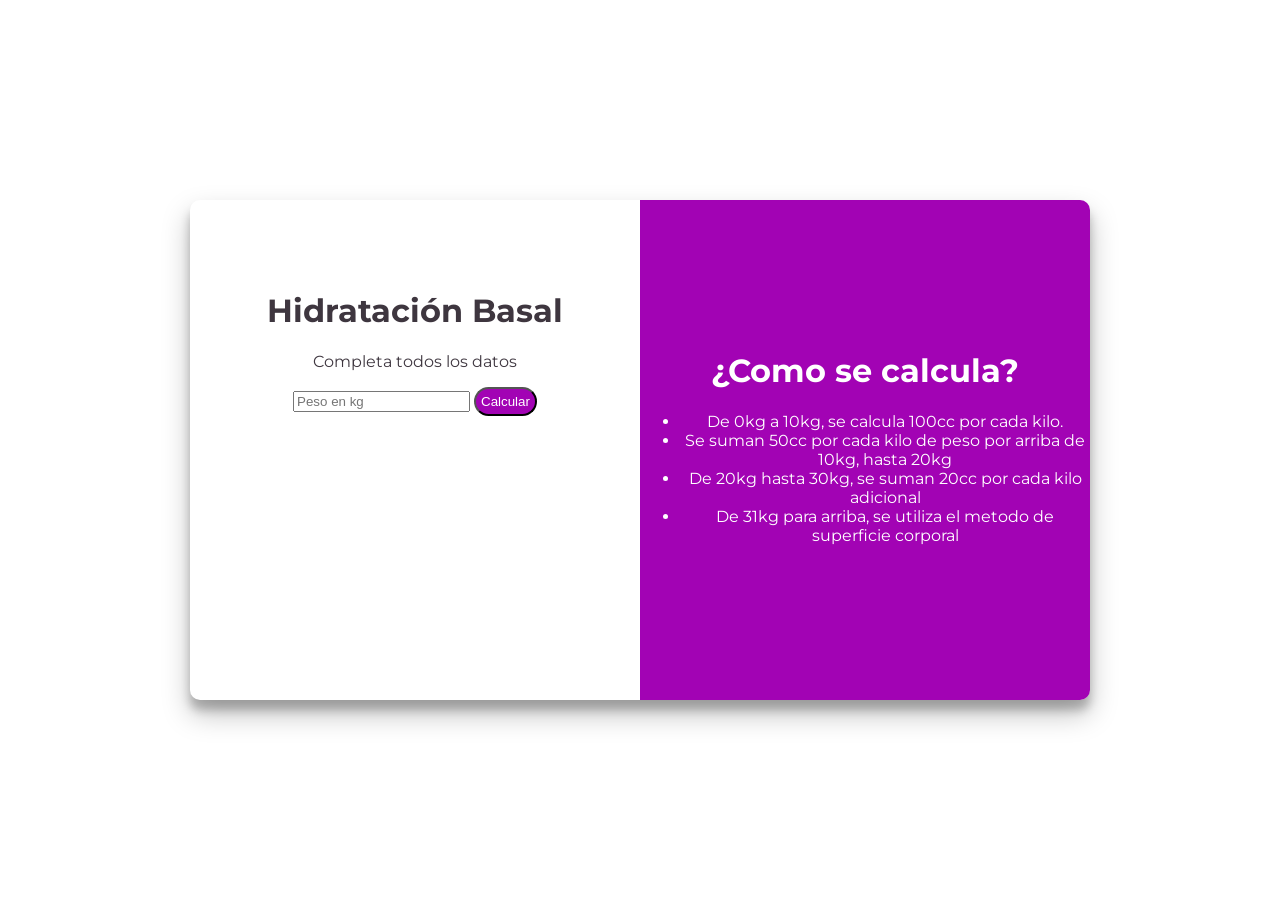
<file: index.html>
<!DOCTYPE html>
<html>

	
<head>

        <meta charset="utf-8" />
        <meta http-equiv="X-UA-Compatible" content="IE=edge" />
        <meta name="viewport" content="width=device-width, initial-scale=1" />
        <script src="./script.js" defer></script>
    

        <title>Calculadora de hidratación</title>
        <link rel="stylesheet" href="styles.css" />     
    </head>
	

        <body>
            <div id="contenedor">
                <div id="datos">
                    <h1>Hidratación Basal</h1>
                    <p >Completa todos los datos</p>
                    <input class="item" id="peso" 
                    type="number" placeholder="Peso en kg" />
                    <button id="btn-calcular">Calcular</button>
                    <p class="item resultado" id="vol"></p>
                    <p class="item resultado" id="man"></p>
                    <p class="item resultado" id="flu"></p>
                    <p class="item resultado" id="sc1"></p>
                    <p class="item resultado" id="sc2"></p>
                    <p class="item" id="error">* Debe completar todos los datos</p>
                </div>
            
                <div id="instrucciones">
                    <h1>¿Como se calcula?</h1>
                    <ul>
                        <li>De 0kg a 10kg, se calcula 100cc por cada kilo.</li>
                        <li>Se suman 50cc por cada kilo de peso por arriba de 10kg, hasta 20kg</li>
                        <li>De 20kg hasta 30kg, se suman 20cc por cada kilo adicional</li>
                        <li>De 31kg para arriba, se utiliza el metodo de superficie corporal</li>
                    </ul>
                </div>
            </div>
          </body>
</html>	
    </body>
</file>
<file: styles.css>
@import url('https://fonts.googleapis.com/css?family=Montserrat:400,800');

body{
    background: #fffff; 
    font-family: 'Montserrat', sans-serif;
    color: #3E363F;
}


#contenedor{
    width: 900px;
    height: 500px;
    text-align: center;
    /* Estas 3 lineas se encargan de centrar el div vertical y horizontalmente */
    position: absolute;
    inset: 0;
    margin: auto;
    border-radius: 10px;
    overflow: hidden; 
    box-shadow: 0 14px 28px rgba(0,0,0,0.25), 
      0 10px 10px rgba(0,0,0,0.22);
}


#datos{
    float:left;
    width: 50%;
    height: 100%; 
    padding-top: 70px;  
}

#instrucciones{
    padding-top: 130px;
    float:right;
    background: rgb(162, 3, 180);
    color:white;
    text-align: center;
    inset: 0;
    width: 50%;
    height: 100%;
}

#error{
    color: red;
    font-weight: bold;
    display: none;
}

#btn-calcular{
    
    border-radius: 30px;
    background: rgb(162, 3, 180);
    color:white;
    padding: 5px;
}
   
.resultado{
    color: #0A81D1;
    font-weight: bold;
    font-size: 25px;
    margin-bottom: 5px;
    display: none;
}
</file>
